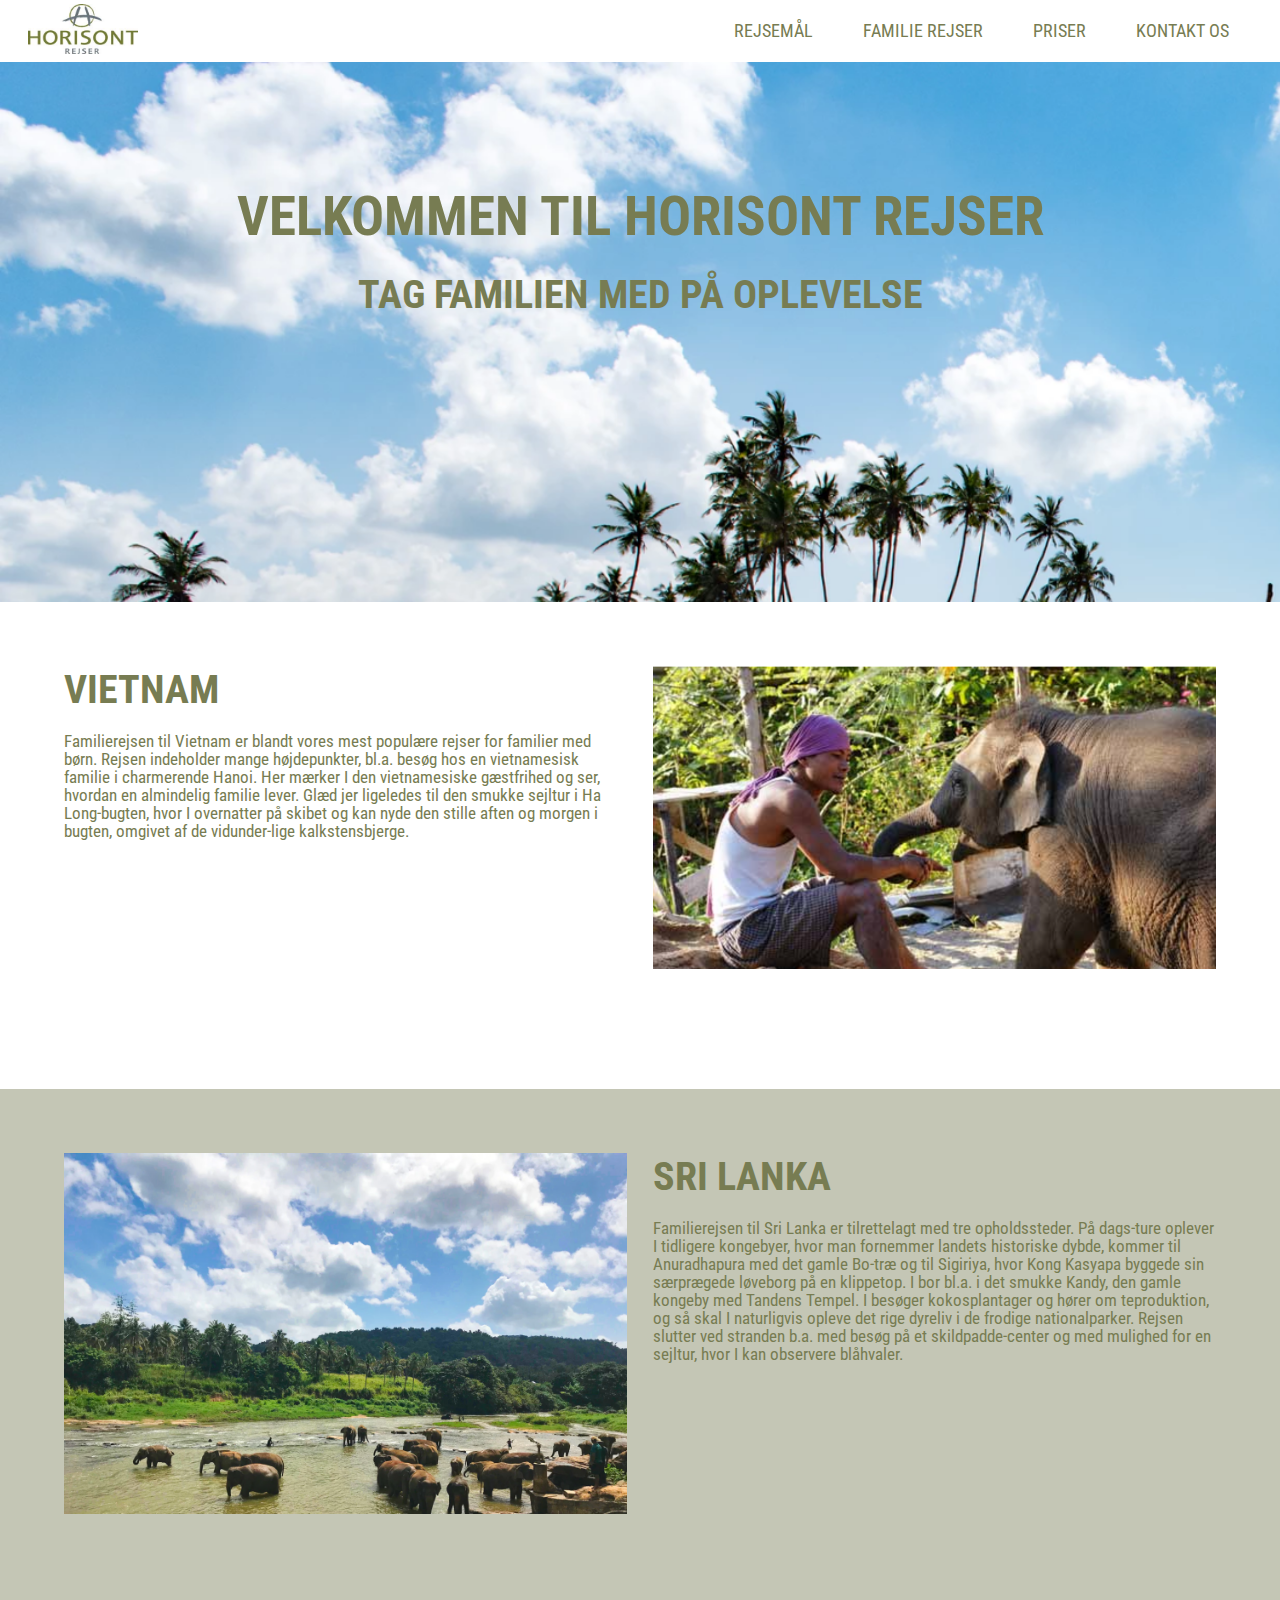
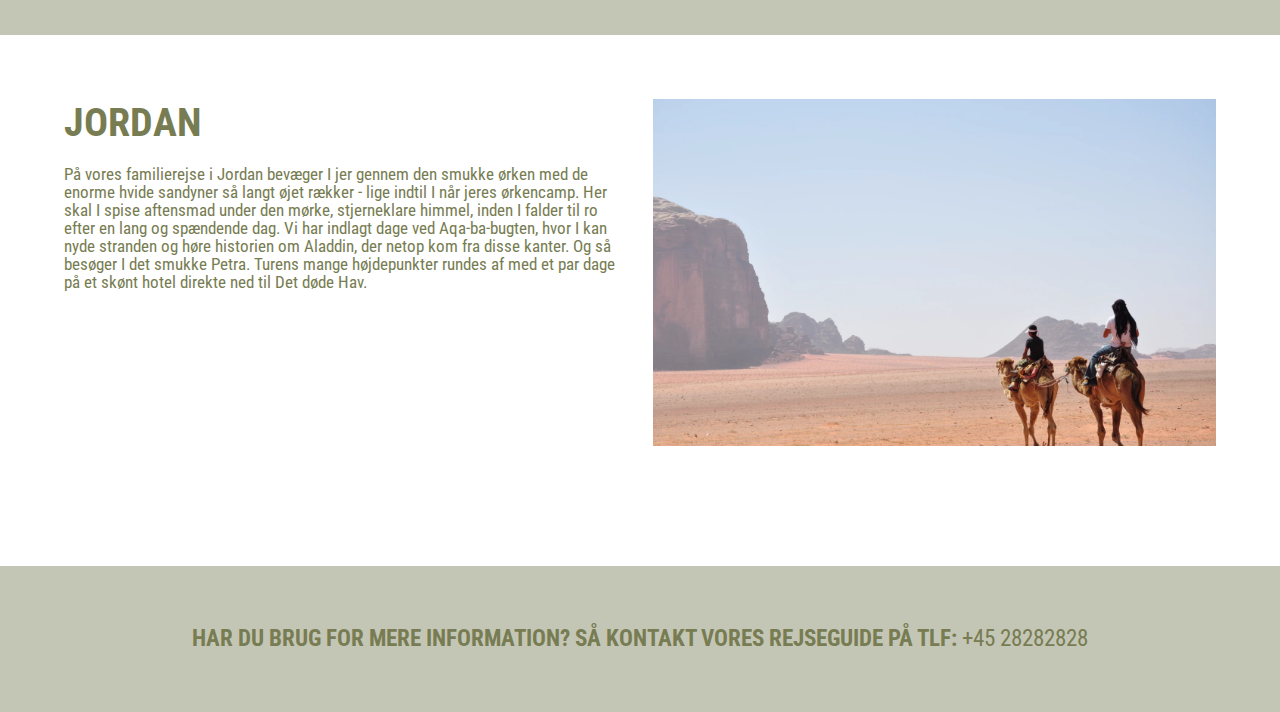
<file: index.html>
<!DOCTYPE html>
<html lang="da">

<head>
    <meta charset="UTF-8">

    <meta name="viewport" content="width=device-width, minimum-scale=1.0">

    <title>Horisont Rejser - Rejsemål</title>

    <meta name="description" content="Rejseguide">

    <link rel="stylesheet" href="css/style.css">
    <link href="https://fonts.googleapis.com/css?family=Roboto+Condensed:300,300i,400,400i,700" rel="stylesheet">
</head>


<body>

    <header>
        <section id="logo-burger">
            <a href="index.html"><img class="logo1" src="images/horisont-rejser-logo.jpg" alt="logo-horisont-rejser"></a>
            <label for="toggle">&#9776;</label>
        </section>
        <nav>
            <input type="checkbox" id="toggle" class="hidden">
            <ul id="main-nav">

                <li><a href="index.html">REJSEMÅL</a></li>
                <li><a href="familie-rejser.html">FAMILIE REJSER</a></li>
                <li><a href="index.html">PRISER</a></li>
                <li><a href="index.html">KONTAKT OS</a></li>
            </ul>   
        </nav>
    </header>

    <section id="home">
       <h1>VELKOMMEN TIL HORISONT REJSER</h1>
        <h2>TAG FAMILIEN MED PÅ OPLEVELSE</h2>
    </section>


    <section class="billede-tekst">
        <div id="vietnam-tekst">
            <h2>VIETNAM</h2>
            <br>
            <p>
                Familierejsen til Vietnam er blandt vores mest populære rejser for familier med børn. Rejsen indeholder mange højdepunkter, bl.a. besøg hos en vietnamesisk familie i charmerende Hanoi. Her mærker I den vietnamesiske gæstfrihed og ser, hvordan en almindelig familie lever. Glæd jer ligeledes til den smukke sejltur i Ha Long-bugten, hvor I overnatter på skibet og kan nyde den stille aften og morgen i bugten, omgivet af de vidunder-lige kalkstensbjerge.
            </p>
        </div>
        <div id="vietnam-billede">
            <img src="images/vietnam.png" alt="vietnam-horisont-rejser">
        </div>
    </section>

    <section class="billede-tekst-1">
        <div id="sri-lanka-tekst">
            <h2>SRI LANKA</h2>
            <br>
            <p>Familierejsen til Sri Lanka er tilrettelagt med tre opholdssteder. På dags-ture oplever I tidligere kongebyer, hvor man fornemmer landets historiske dybde, kommer til Anuradhapura med det gamle Bo-træ og til Sigiriya, hvor Kong Kasyapa byggede sin særprægede løveborg på en klippetop. I bor bl.a. i det smukke Kandy, den gamle kongeby med Tandens Tempel. I besøger kokosplantager og hører om teproduktion, og så skal I naturligvis opleve det rige dyreliv i de frodige nationalparker. Rejsen slutter ved stranden b.a. med besøg på et skildpadde-center og med mulighed for en sejltur, hvor I kan observere blåhvaler.</p>
        </div>
        <div id="sri-lanka-billede">
            <img src="images/sri-lanka-horisont-rejser.png" alt="sri-lanka-horisont-rejser">
        </div>
    </section>

    <section class="billede-tekst">
        <div id="jordan-tekst">
            <h2>JORDAN</h2>
            <br>
            <p>På vores familierejse i Jordan bevæger I jer gennem den smukke ørken med de enorme hvide sandyner så langt øjet rækker - lige indtil I når jeres ørkencamp. Her skal I spise aftensmad under den mørke, stjerneklare himmel, inden I falder til ro efter en lang og spændende dag. Vi har indlagt dage ved Aqa-ba-bugten, hvor I kan nyde stranden og høre historien om Aladdin, der netop kom fra disse kanter. Og så besøger I det smukke Petra. Turens mange højdepunkter rundes af med et par dage på et skønt hotel direkte ned til Det døde Hav.</p>
        </div>
        <div id="jordan-billede">
            <img src="images/jordan-horisont-rejser.png" alt="sri-lanka-horisont-rejser">
        </div>
    </section>
    
    <footer>
        <p><b>HAR DU BRUG FOR MERE INFORMATION? SÅ KONTAKT VORES REJSEGUIDE PÅ TLF:</b> +45 28282828</p>
    </footer>
    
    </body>
</file>
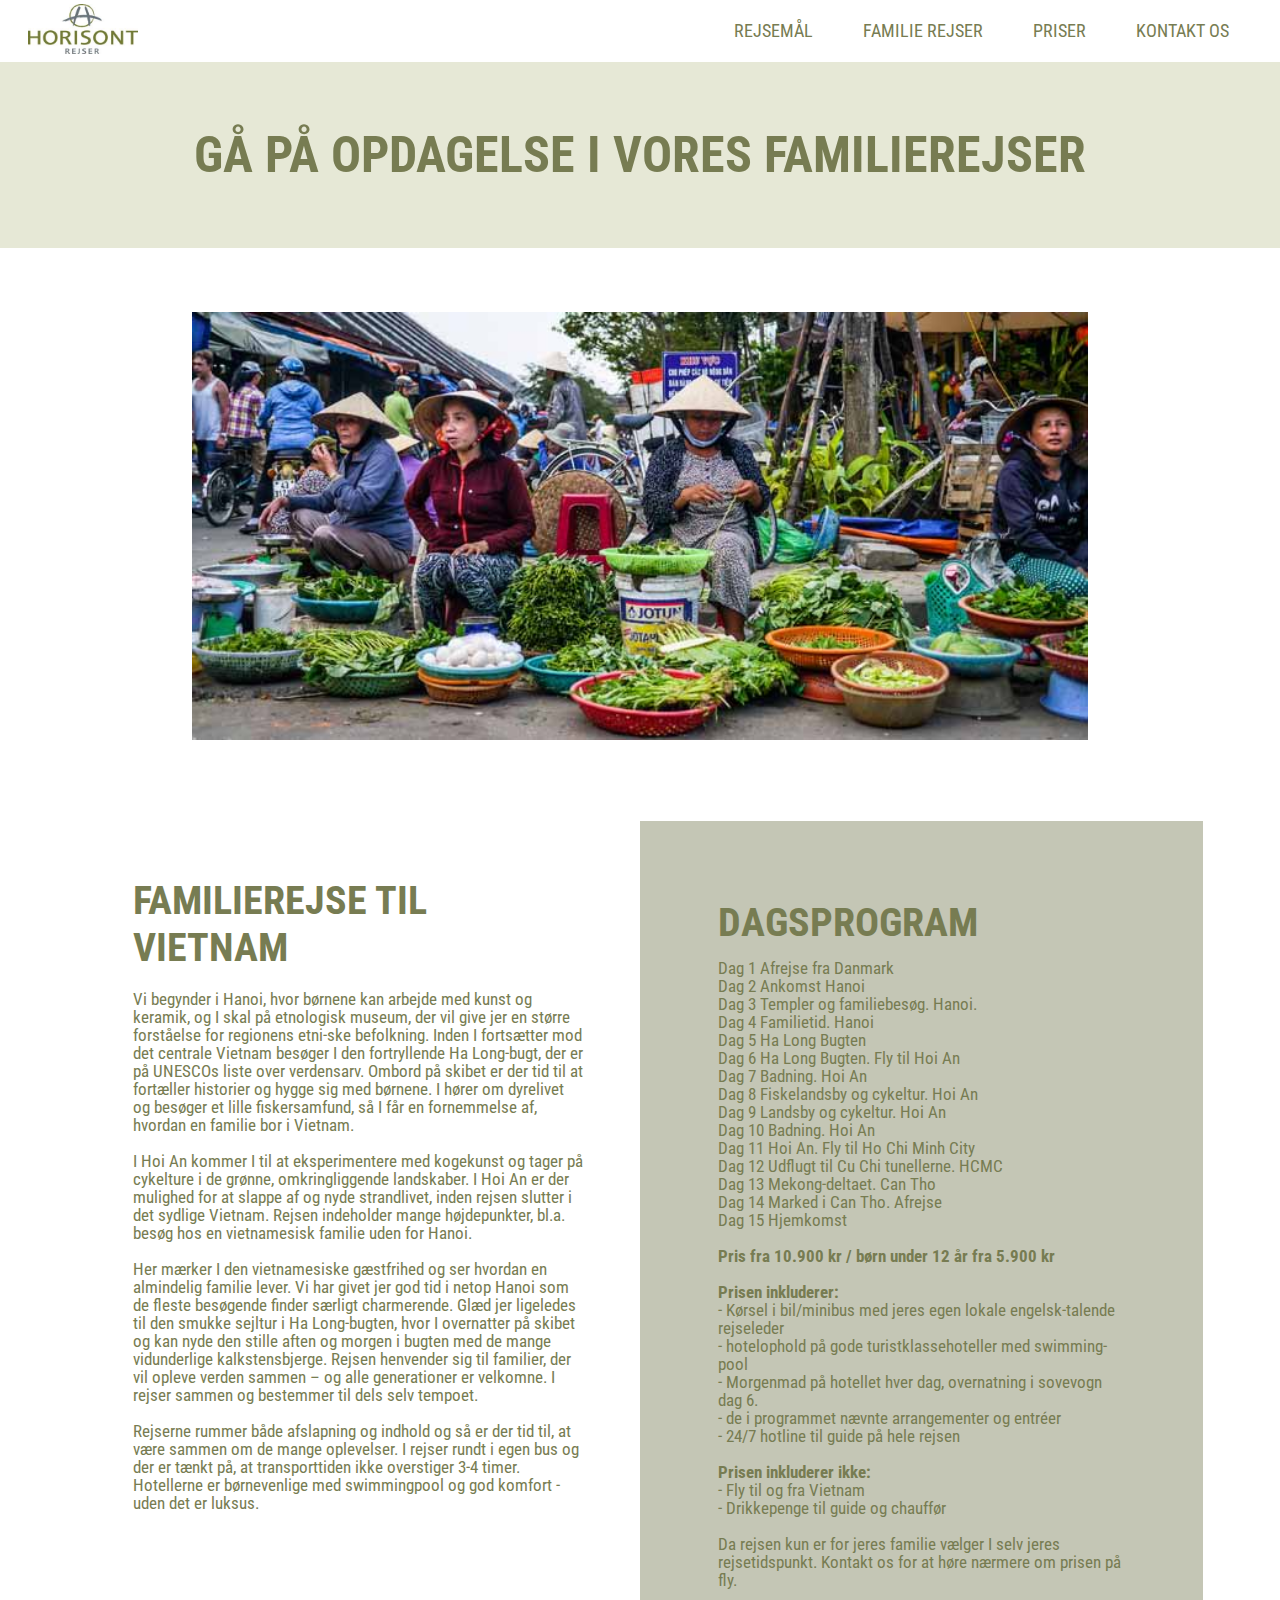
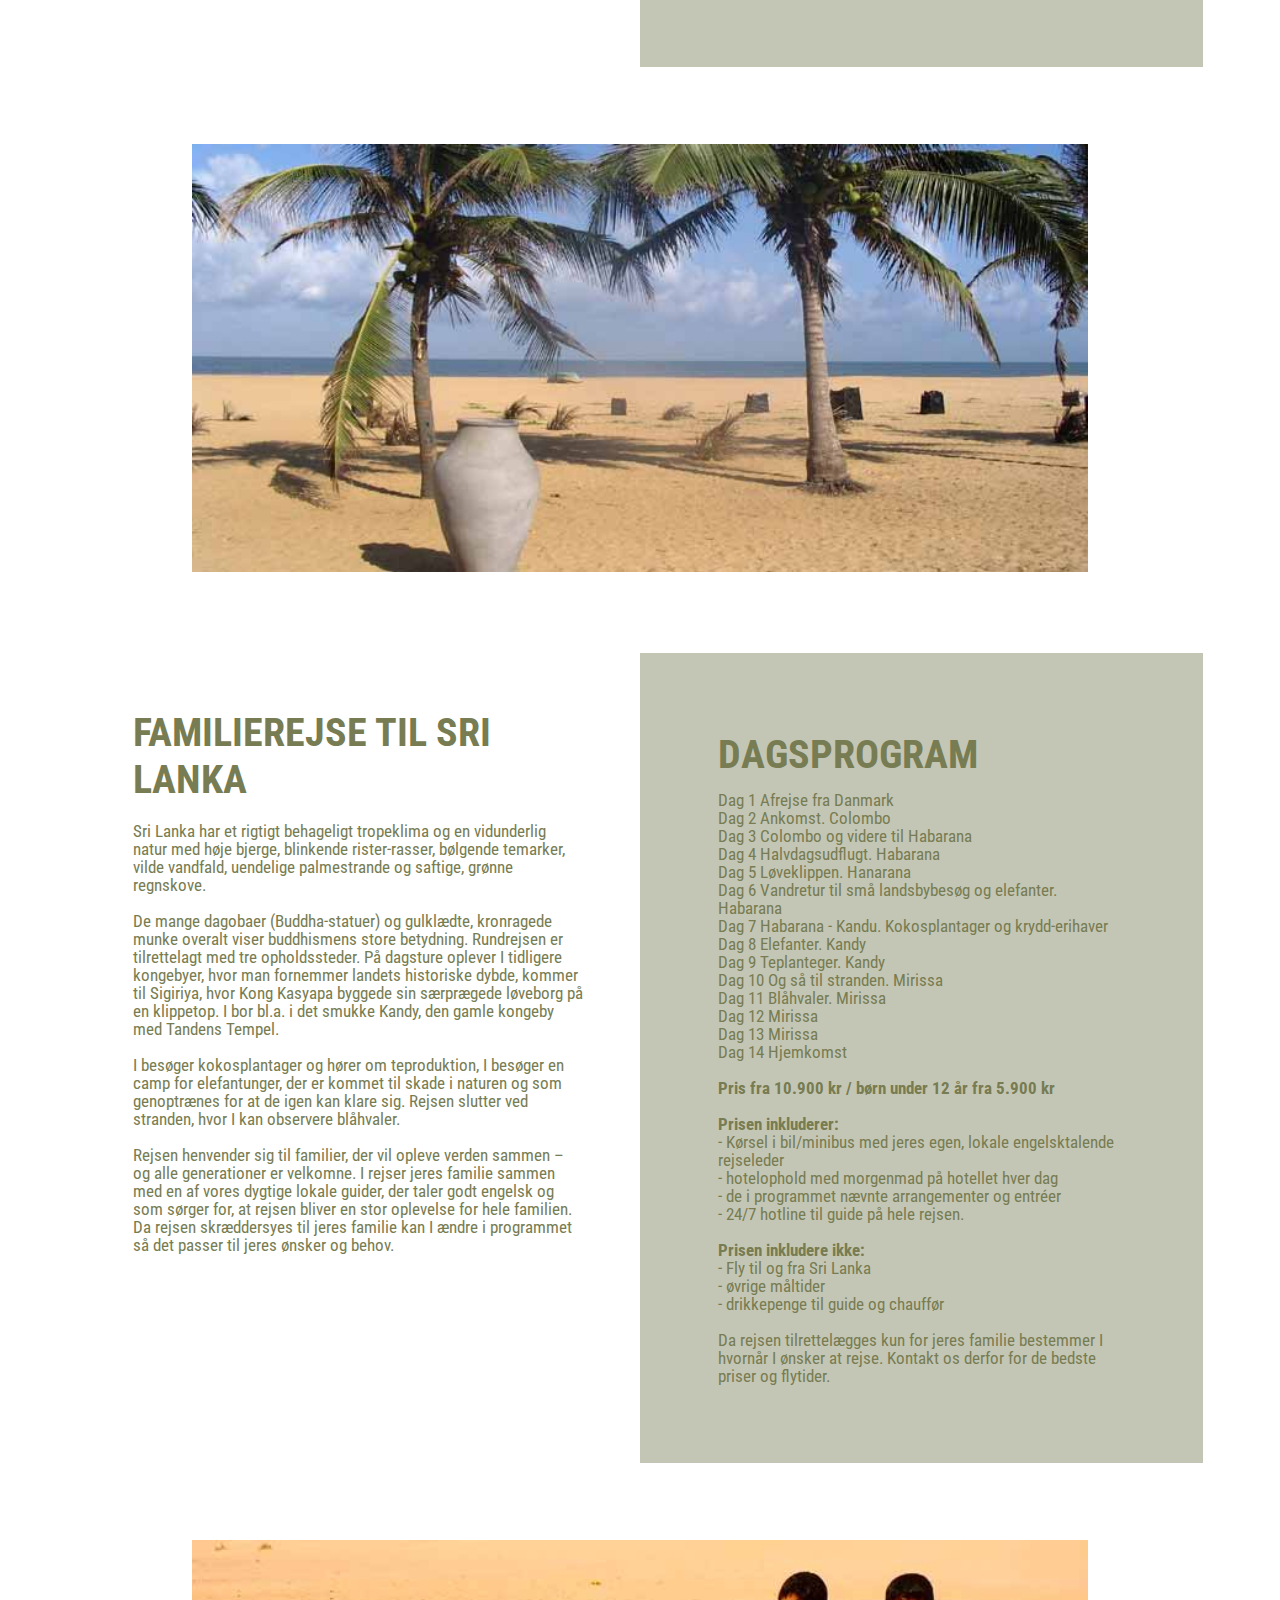
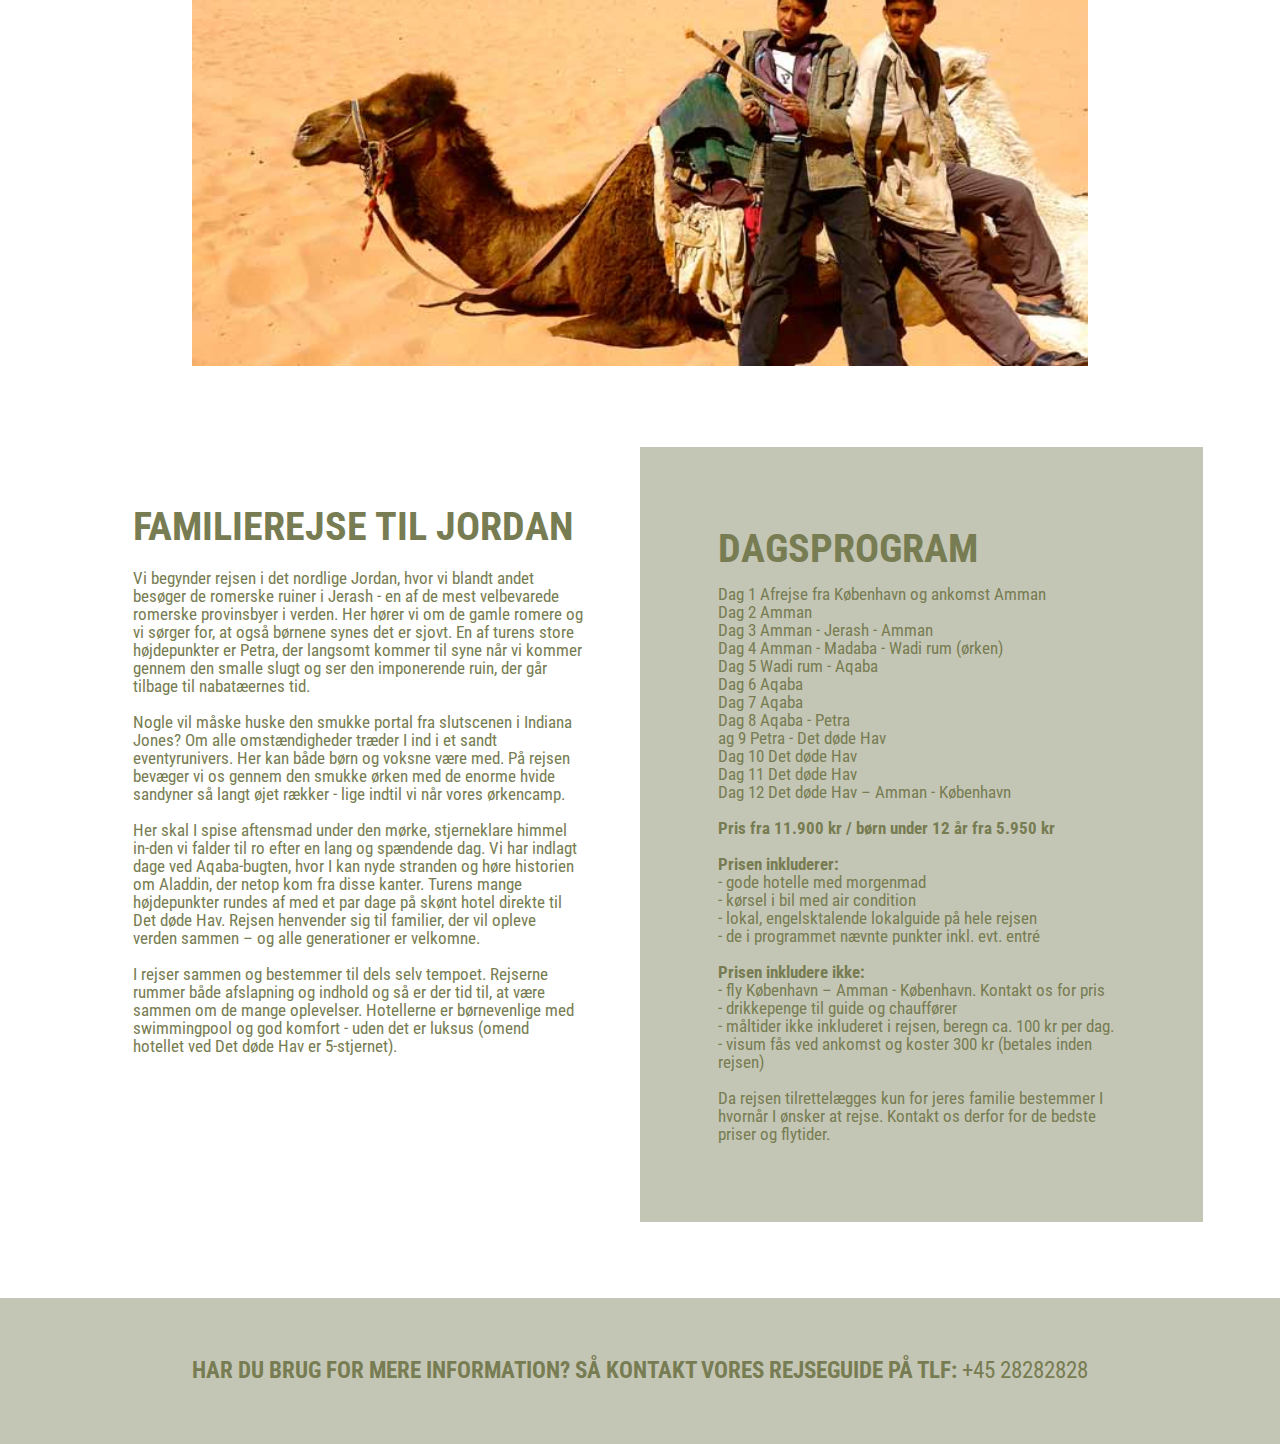
<file: familie-rejser.html>
<!DOCTYPE html>
<html lang="da">

<head>
    <meta charset="UTF-8">

    <meta name="viewport" content="width=device-width, minimum-scale=1.0">

    <title>Horisont Rejser - Familierejser</title>

    <meta name="description" content="Tag med Horisont rejser på kultur- og naturrejser til Vietnam, Jordan og Sri-Lanka – få en fantastisk familierejse med dem du holder af.">

    <link rel="stylesheet" href="css/style.css">
    <link href="https://fonts.googleapis.com/css?family=Roboto+Condensed:300,300i,400,400i,700" rel="stylesheet">
</head>


<body>
    <header>
        <section id="logo-burger">
            <a href="index.html"><img class="logo1" src="images/horisont-rejser-logo.jpg" alt="logo-horisont-rejser"></a>
            <label for="toggle">&#9776;</label>
        </section>
        <nav>
            <input type="checkbox" id="toggle" class="hidden">
            <ul id="main-nav">

                <li><a href="index.html">REJSEMÅL</a></li>
                <li><a href="familie-rejser.html">FAMILIE REJSER</a></li>
                <li><a href="index.html">PRISER</a></li>
                <li><a href="index.html">KONTAKT OS</a></li>
            </ul>
        </nav>
    </header>

    <section id="familie-rejser-overskrift">
        <h1>GÅ PÅ OPDAGELSE I VORES FAMILIEREJSER</h1>
    </section>

    <section class="billede">
        <img src="images/vietnam-gademarked.jpg" alt="gademarked-vietnam">
    </section>

    <article>
        <section class="familierejse-tekst">
           <div class="row">
            <h2>FAMILIEREJSE TIL VIETNAM</h2>
            <br>
            <p>Vi begynder i Hanoi, hvor børnene kan arbejde med kunst og keramik, og I skal på etnologisk museum, der vil give jer en større forståelse for regionens etni-ske befolkning. Inden I fortsætter mod det centrale Vietnam besøger I den fortryllende Ha Long-bugt, der er på UNESCOs liste over verdensarv. Ombord på skibet er der tid til at fortæller historier og hygge sig med børnene. I hører om dyrelivet og besøger et lille fiskersamfund, så I får en fornemmelse af, hvordan en familie bor i Vietnam.
                <br><br>
                I Hoi An kommer I til at eksperimentere med kogekunst og tager på cykelture i de grønne, omkringliggende landskaber. I Hoi An er der mulighed for at slappe af og nyde strandlivet, inden rejsen slutter i det sydlige Vietnam. Rejsen indeholder mange højdepunkter, bl.a. besøg hos en vietnamesisk familie uden for Hanoi.
                <br><br>
                Her mærker I den vietnamesiske gæstfrihed og ser hvordan en almindelig familie lever. Vi har givet jer god tid i netop Hanoi som de fleste besøgende finder særligt charmerende. Glæd jer ligeledes til den smukke sejltur i Ha Long-bugten, hvor I overnatter på skibet og kan nyde den stille aften og morgen i bugten med de mange vidunderlige kalkstensbjerge. Rejsen henvender sig til familier, der vil opleve verden sammen – og alle generationer er velkomne. I rejser sammen og bestemmer til dels selv tempoet.
                <br><br>
                Rejserne rummer både afslapning og indhold og så er der tid til, at være sammen om de mange oplevelser. I rejser rundt i egen bus og der er tænkt på, at transporttiden ikke overstiger 3-4 timer. Hotellerne er børnevenlige med swimmingpool og god komfort - uden det er luksus. <br><br></p>
                </div>
        </section>
        <section class="familierejse-program">
           <div class ="row1">
            <h2>DAGSPROGRAM</h2>
            <p>Dag 1 Afrejse fra Danmark
                <br>
                Dag 2 Ankomst Hanoi
                <br>
                Dag 3 Templer og familiebesøg. Hanoi.
                <br>
                Dag 4 Familietid. Hanoi
                <br>
                Dag 5 Ha Long Bugten
                <br>
                Dag 6 Ha Long Bugten. Fly til Hoi An
                <br>
                Dag 7 Badning. Hoi An
                <br>
                Dag 8 Fiskelandsby og cykeltur. Hoi An
                <br>
                Dag 9 Landsby og cykeltur. Hoi An
                <br>
                Dag 10 Badning. Hoi An
                <br>
                Dag 11 Hoi An. Fly til Ho Chi Minh City
                <br>
                Dag 12 Udflugt til Cu Chi tunellerne. HCMC
                <br>
                Dag 13 Mekong-deltaet. Can Tho
                <br>
                Dag 14 Marked i Can Tho. Afrejse
                <br>
                Dag 15 Hjemkomst
                <br><br>
                <b>Pris fra 10.900 kr / børn under 12 år fra 5.900 kr</b>
                <br><br><b>Prisen inkluderer:</b>
                <br>
                - Kørsel i bil/minibus med jeres egen lokale engelsk-talende rejseleder
                <br>
                - hotelophold på gode turistklassehoteller med swimming-pool
                <br>
                - Morgenmad på hotellet hver dag, overnatning i sovevogn dag 6.
                <br>
                - de i programmet nævnte arrangementer og entréer
                <br>
                - 24/7 hotline til guide på hele rejsen
                <br><br>
                <b>Prisen inkluderer ikke:</b>
                <br>
                - Fly til og fra Vietnam
                <br>
                - Drikkepenge til guide og chauffør
                <br><br>
                Da rejsen kun er for jeres familie vælger I selv jeres rejsetidspunkt. Kontakt os for at høre nærmere om prisen på fly. </p>
                </div>
        </section>
    </article>

    <section class="billede">
        <img src="images/sri-lanka-strand.jpg" alt="strand-sri-lanka">
    </section>

    <article>
        <section class="familierejse-tekst">
           <div class="row">
            <h2>FAMILIEREJSE TIL SRI LANKA</h2>
            <br>
            <p>Sri Lanka har et rigtigt behageligt tropeklima og en vidunderlig natur med høje bjerge, blinkende rister-rasser, bølgende temarker, vilde vandfald, uendelige palmestrande og saftige, grønne regnskove. 
            <br><br>De mange dagobaer (Buddha-statuer) og gulklædte, kronragede munke overalt viser buddhismens store betydning. Rundrejsen er tilrettelagt med tre opholdssteder. På dagsture oplever I tidligere kongebyer, hvor man fornemmer landets historiske dybde, kommer til Sigiriya, hvor Kong Kasyapa byggede sin særprægede løveborg på en klippetop. I bor bl.a. i det smukke Kandy, den gamle kongeby med Tandens Tempel. 
            <br><br>I besøger kokosplantager og hører om teproduktion, I besøger en camp for elefantunger, der er kommet til skade i naturen og som genoptrænes for at de igen kan klare sig. Rejsen slutter ved stranden, hvor I kan observere blåhvaler.
            <br><br>Rejsen henvender sig til familier, der vil opleve verden sammen – og alle generationer er velkomne. I rejser jeres familie sammen med en af vores dygtige lokale guider, der taler godt engelsk og som sørger for, at rejsen bliver en stor oplevelse for hele familien. Da rejsen skræddersyes til jeres familie kan I ændre i programmet så det passer til jeres ønsker og behov. <br><br></p>
            </div>
        </section>
        <section class="familierejse-program">
           <div class="row1">
            <h2>DAGSPROGRAM</h2>
            <p>Dag 1 Afrejse fra Danmark
            <br>
            Dag 2 Ankomst. Colombo
            <br>
            Dag 3 Colombo og videre til Habarana
            <br>
            Dag 4 Halvdagsudflugt. Habarana
            <br>
            Dag 5 Løveklippen. Hanarana
            <br>
            Dag 6 Vandretur til små landsbybesøg og elefanter. Habarana
            <br>
            Dag 7 Habarana - Kandu. Kokosplantager og krydd-erihaver
            <br>
            Dag 8 Elefanter. Kandy
            <br>
            Dag 9 Teplanteger. Kandy
            <br>
            Dag 10 Og så til stranden. Mirissa
            <br>
            Dag 11 Blåhvaler. Mirissa
            <br>
            Dag 12 Mirissa
            <br>
            Dag 13 Mirissa
            <br>
            Dag 14 Hjemkomst
            <br><br>
            <b>Pris fra 10.900 kr / børn under 12 år fra 5.900 kr</b>
            <br><br>
            <b>Prisen inkluderer:</b>
            <br>
            - Kørsel i bil/minibus med jeres egen, lokale engelsktalende rejseleder <br>
            - hotelophold med morgenmad på hotellet hver dag <br>
            - de i programmet nævnte arrangementer og entréer <br>
            - 24/7 hotline til guide på hele rejsen. <br><br>
            <b>Prisen inkludere ikke:</b><br>
            - Fly til og fra Sri Lanka <br>
            - øvrige måltider <br>
            - drikkepenge til guide og chauffør <br><br>
            Da rejsen tilrettelægges kun for jeres familie bestemmer I hvornår I ønsker at rejse. Kontakt os derfor for de bedste priser og flytider. </p>
            </div>
        </section>
    </article>
    
        <section class="billede">
        <img src="images/jordan-kamel.jpg" alt="jordan-kamel">
    </section>

    <article>
        <section class="familierejse-tekst">
           <div class="row">
            <h2>FAMILIEREJSE TIL JORDAN</h2>
            <br>
            <p>Vi begynder rejsen i det nordlige Jordan, hvor vi blandt andet besøger de romerske ruiner i Jerash - en af de mest velbevarede romerske provinsbyer i verden. Her hører vi om de gamle romere og vi sørger for, at også børnene synes det er sjovt. En af turens store højdepunkter er Petra, der langsomt kommer til syne når vi kommer gennem den smalle slugt og ser den imponerende ruin, der går tilbage til nabatæernes tid. 
            <br><br>
            Nogle vil måske huske den smukke portal fra slutscenen i Indiana Jones? Om alle omstændigheder træder I ind i et sandt eventyrunivers. Her kan både børn og voksne være med. På rejsen bevæger vi os gennem den smukke ørken med de enorme hvide sandyner så langt øjet rækker - lige indtil vi når vores ørkencamp. 
            <br><br>
            Her skal I spise aftensmad under den mørke, stjerneklare himmel in-den vi falder til ro efter en lang og spændende dag. Vi har indlagt dage ved Aqaba-bugten, hvor I kan nyde stranden og høre historien om Aladdin, der netop kom fra disse kanter. Turens mange højdepunkter rundes af med et par dage på skønt hotel direkte til Det døde Hav. Rejsen henvender sig til familier, der vil opleve verden sammen – og alle generationer er velkomne. 
            <br><br>
            I rejser sammen og bestemmer til dels selv tempoet. Rejserne rummer både afslapning og indhold og så er der tid til, at være sammen om de mange oplevelser. Hotellerne er børnevenlige med swimmingpool og god komfort - uden det er luksus (omend hotellet ved Det døde Hav er 5-stjernet). <br><br></p>
            </div>
        </section>
        
        <section class="familierejse-program">
           <div class="row1">
            <h2>DAGSPROGRAM</h2>
            <p>Dag 1 Afrejse fra København og ankomst Amman
            <br>
            Dag 2 Amman
            <br>
            Dag 3 Amman - Jerash - Amman
            <br>
           Dag 4 Amman - Madaba - Wadi rum (ørken)
            <br>
            Dag 5 Wadi rum - Aqaba
            <br>
            Dag 6 Aqaba
            <br>
            Dag 7 Aqaba
            <br>
            Dag 8 Aqaba - Petra
            <br>
            ag 9 Petra - Det døde Hav
            <br>
            Dag 10 Det døde Hav
            <br>
            Dag 11 Det døde Hav
            <br>
            Dag 12 Det døde Hav – Amman - København
            <br><br>
            <b>Pris fra 11.900 kr / børn under 12 år fra 5.950 kr</b>
            <br><br>
            <b>Prisen inkluderer:</b>
            <br>
            - gode hotelle med morgenmad <br>
            - kørsel i bil med air condition <br>
            - lokal, engelsktalende lokalguide på hele rejsen <br>
            - de i programmet nævnte punkter inkl. evt. entré <br><br>
            <b>Prisen inkludere ikke:</b><br>
            - fly København – Amman - København. Kontakt os for pris <br>
            - drikkepenge til guide og chauffører <br>
            - måltider ikke inkluderet i rejsen, beregn ca. 100 kr per dag. <br> 
            - visum fås ved ankomst og koster 300 kr (betales inden rejsen) <br><br>
            Da rejsen tilrettelægges kun for jeres familie bestemmer I hvornår I ønsker at rejse. Kontakt os derfor for de bedste priser og flytider. </p>
            </div>
        </section>
    </article>
    
     <footer>
        <p><b>HAR DU BRUG FOR MERE INFORMATION? SÅ KONTAKT VORES REJSEGUIDE PÅ TLF:</b> +45 28282828</p>
    </footer>
    

</body>
</file>
<file: css/style.css>
* {
    box-sizing: border-box;
    margin: 0;
    padding: 0;
}

body {
    font-family: 'Roboto Condensed', sans-serif;
    color: #777C52;
}

p {
    font-size: 15px;
}


header {
    display: flex;
    background: white;
    width: 100%;
    padding: 0 20px;
    padding: 0 20px;
    position: -webkit-sticky;
    position: sticky;
    top: 0;
    z-index: 1
}

#logo-burger {
    display: flex;
    align-items: center;
    margin-left: .5em;
}

.logo1 {
    display: flex;
    width: 110px;
    position: relative;
    margin: 4% 0% 8% 0%;
}

#logo a,
#main-nav a {
    color: #777C52;
    text-decoration: none;
}

#main-nav {
    display: flex;
    justify-content: flex-end;
    margin-right: .5em;
    list-style: none;
    text-transform: uppercase;
    font-size: 12px;
    align-items: center;
}

#main-nav a {
    display: flex;
    margin: 0 25px;
    font-size: 18px;
    line-height: 20px;
}

label {
    color: #777C52;
}

#main-nav a:hover {
    color: darkgreen;
}

nav {
    display: flex;
    justify-content: flex-end;
    width: 100%;
}

.active {
    color: white;
}

.hidden {
    display: none;
}

label {
    display: none;
}


/************* FORSIDE BILLEDE *************/

#home {
    background: url("../images/horisont-rejser-forside.png");
    background-size: cover;
    background-position: left;
    background-attachment: fixed;
    height: 60vh;
    width: 100%;
    padding: 5%;
}

#home > h1 {
    padding-top: 30%;
    text-align: center;
    font-size: 40px;
}

#home > h2 {
    padding-top: 5%;
    text-align: center;
    font-size: 20px;
}


/**************** REJSEMÅL ***************/

#vietnam-tekst,
#vietnam-billede {
    display: flex;
    flex-direction: column;
    width: 100%;
    padding: 5%;
    text-align: center;
}

#vietnam-billede > img {
    width: 100%;
    padding-bottom: 10%
}

#sri-lanka-tekst,
#sri-lanka-billede {
    display: flex;
    flex-direction: column;
    width: 100%;
    padding: 5%;
    text-align: center;
    background-color: #C4C6B5;
}

#sri-lanka-billede > img {
    width: 100%;
    padding-bottom: 10%
}

#jordan-tekst,
#jordan-billede {
    display: flex;
    flex-direction: column;
    width: 100%;
    padding: 5%;
    text-align: center;
}

#jordan-billede > img {
    width: 100%;
    padding-bottom: 10%
}

footer {
    text-align: center;
    background-color: #C4C6B5;
    padding: 5%;
    line-height: 25px;
}


/************* FAMILIEREJSER**************/

#familie-rejser-overskrift {
    text-align: center;
}


.billede > img {
    width: 100%;
}

article {
    padding: 6%;
}



.familierejse-tekst .familierejse-program > p {
    font-size: 13px;
}

.familierejse-program {
    background-color: #C4C6B5;
}

.row1 {
    background-color: #C4C6B5;
    padding: 2%;
}

.familierejse-program > .row1 > p {
    margin: 3%;
}

.familierejse-program > .row1 > h2 {
    margin: 3%;
}


#familie-rejser-overskrift {
    background-color: #E6E8D6;
    margin-bottom: 8%;
}

#familie-rejser-overskrift > h1 {
    padding: 10%;
}





/*-------------------------- NAVIGATION -------------------------------*/
@media only screen and (max-width: 750px) {

    header {
        display: block;
    }

    #logo-burger {
        justify-content: space-between;
        align-items: center;
    }

    #logo-burger label {
        display: block;
        font-size: 32px;
        cursor: pointer;
    }

    #toggle:checked + #main-nav {
        display: block;
    }

    #main-nav {
        display: none;
        width: 100%;
        padding: 0;
        margin: 0;
    }

    #main-nav li {
        text-align: center;
        border-top: 1px solid rgba(255, 255, 255, 0.3);
        border-bottom: 1px solid rgba(0, 0, 0, 0.1);
    }

    #main-nav a {
        margin: 0;
        line-height: 50px;
        text-align: center;
        justify-content: center;
    }

    #main-nav li:last-of-type {
        border-bottom: none;
    }

    nav {
        display: flex;
        justify-content: center;
    }

}


/************ MOBILE ***************/

@media only screen and (min-width: 400px) {




    /***************TABLET*************/

    @media only screen and (min-width: 650px) {

        p {
            font-size: 16px;
            line-height: 18px;
        }

        #home > h1 {
            padding-top: 15%;
            text-align: center;
            font-size: 45px;
        }

        #home > h2 {
            padding-top: 2%;
            text-align: center;
            font-size: 30px;
        }

        .billede-tekst {
            display: flex;
            flex-direction: row;
            width: 100%;
        }

        .billede-tekst-1 {
            display: flex;
            flex-direction: row-reverse;
            width: 100%;
        }

        #vietnam-tekst,
        #sri-lanka-tekst,
        #jordan-tekst {
            text-align: left;
        }

        p {
            font-size: 14px;
        }

        #vietnam-tekst,
        #jordan-tekst {
            padding-right: 1%;
        }

        #sri-lanka-tekst {
            padding-left: 1%;
        }

        #vietnam-billede,
        #jordan-billede {
            padding-left: 1%;
        }

        #sri-lanka-billede {
            padding-right: 1%;
        }

        #familie-rejser-overskrift {
            margin-bottom: 5%;
        }

        #familie-rejser-overskrift > h1 {
            padding: 7%;
            font-size: 40px; 
        }

        #footer {
            padding: 0;
        }

        #footer > p {
            padding: 3%;
            font-size: 16px;
        }


    }


    /*************** LAPTOP *************/

    @media only screen and (min-width: 900px) {

        p {
            font-size: 17px;
        }

        h2 {
            font-size: 40px;
        }

        #home > h1 {
            padding-top: 5%;
            text-align: center;
            font-size: 55px;
        }

        #home > h2 {
            padding-top: 2%;
            text-align: center;
            font-size: 40px;
        }


        article {
            display: flex;
            flex-direction: row;
            width: 100%;
        }

        article > section {
            width: 50%;
            padding: 5%;
            align-items: center;
        }

        #familie-rejser-overskrift {
            padding: 5%;
        }
        
        #familie-rejser-overskrift > h1 {
            font-size: 50px;
            padding: 0; 
        }

        .billede {
            display: block;
            margin-left: auto;
            margin-right: auto;
            width: 70%;
        }


        footer > p {
            font-size: 23px;
        }

    }
</file>
